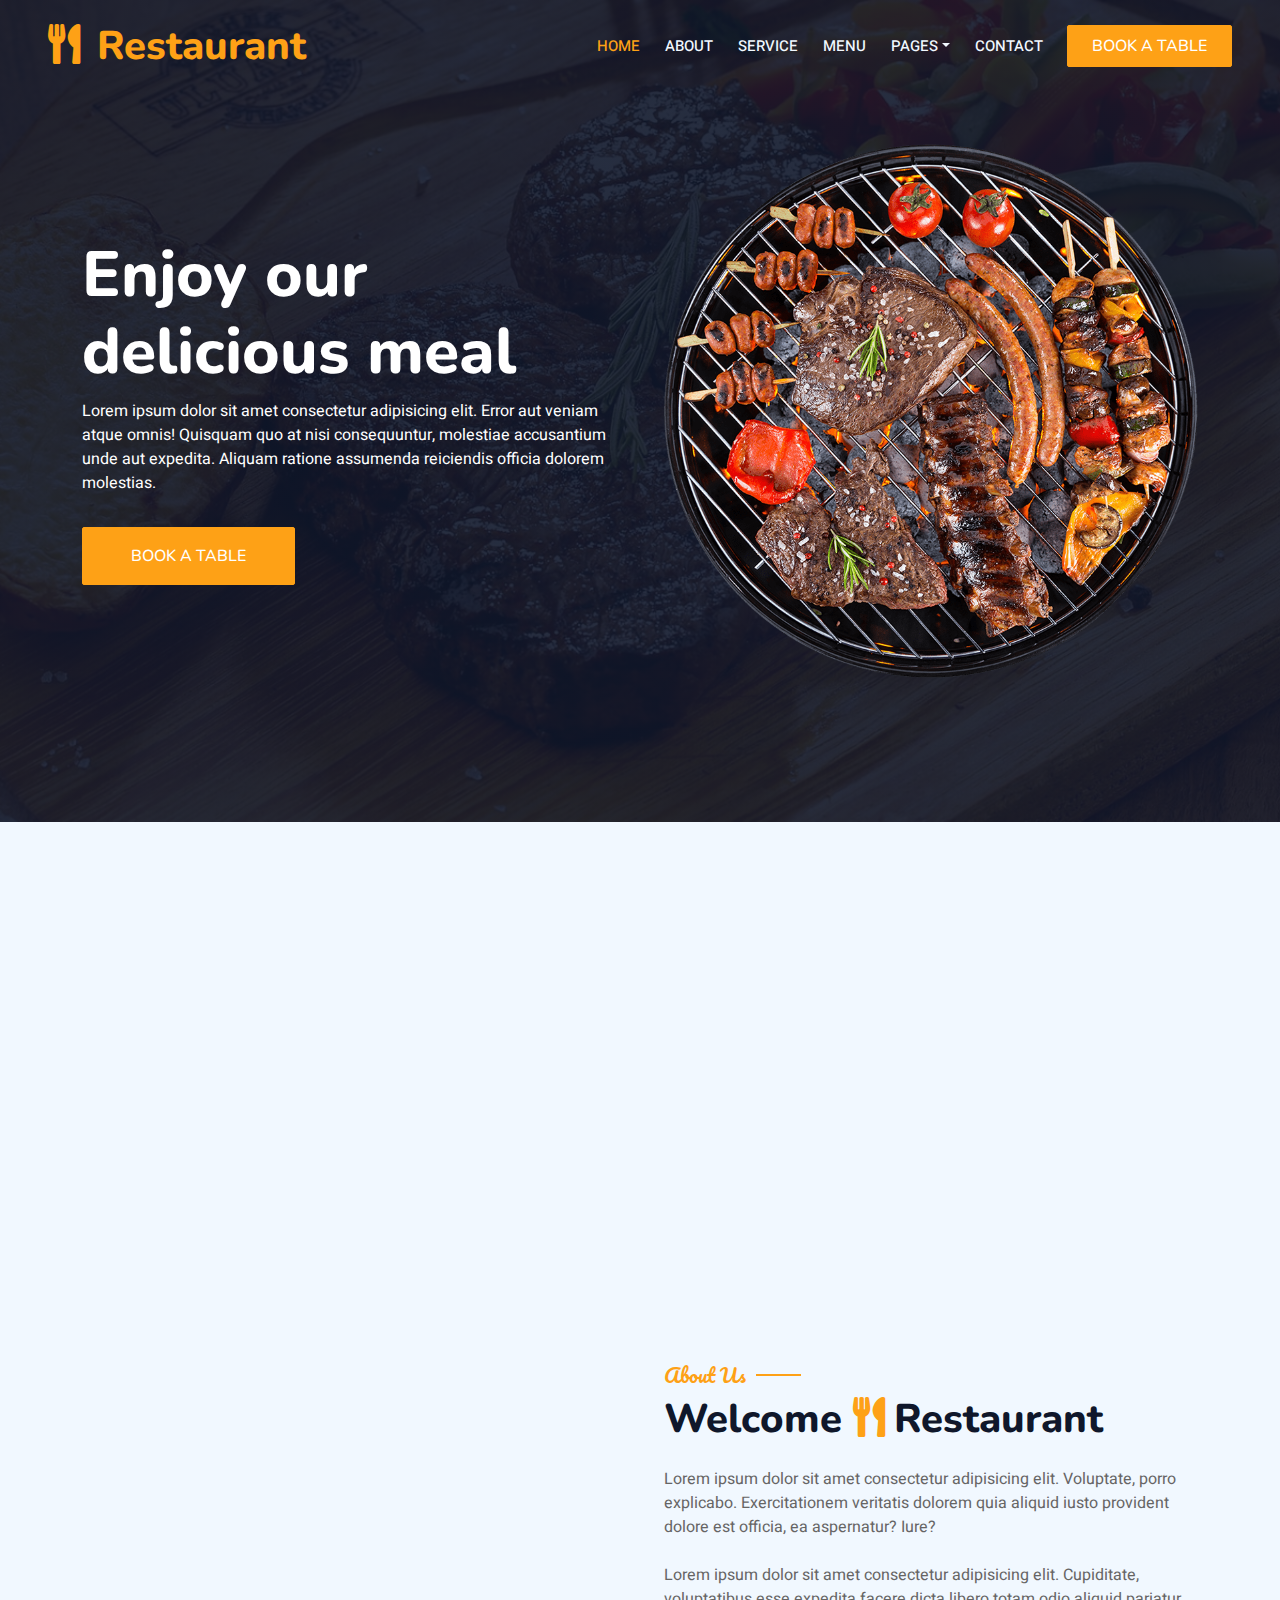
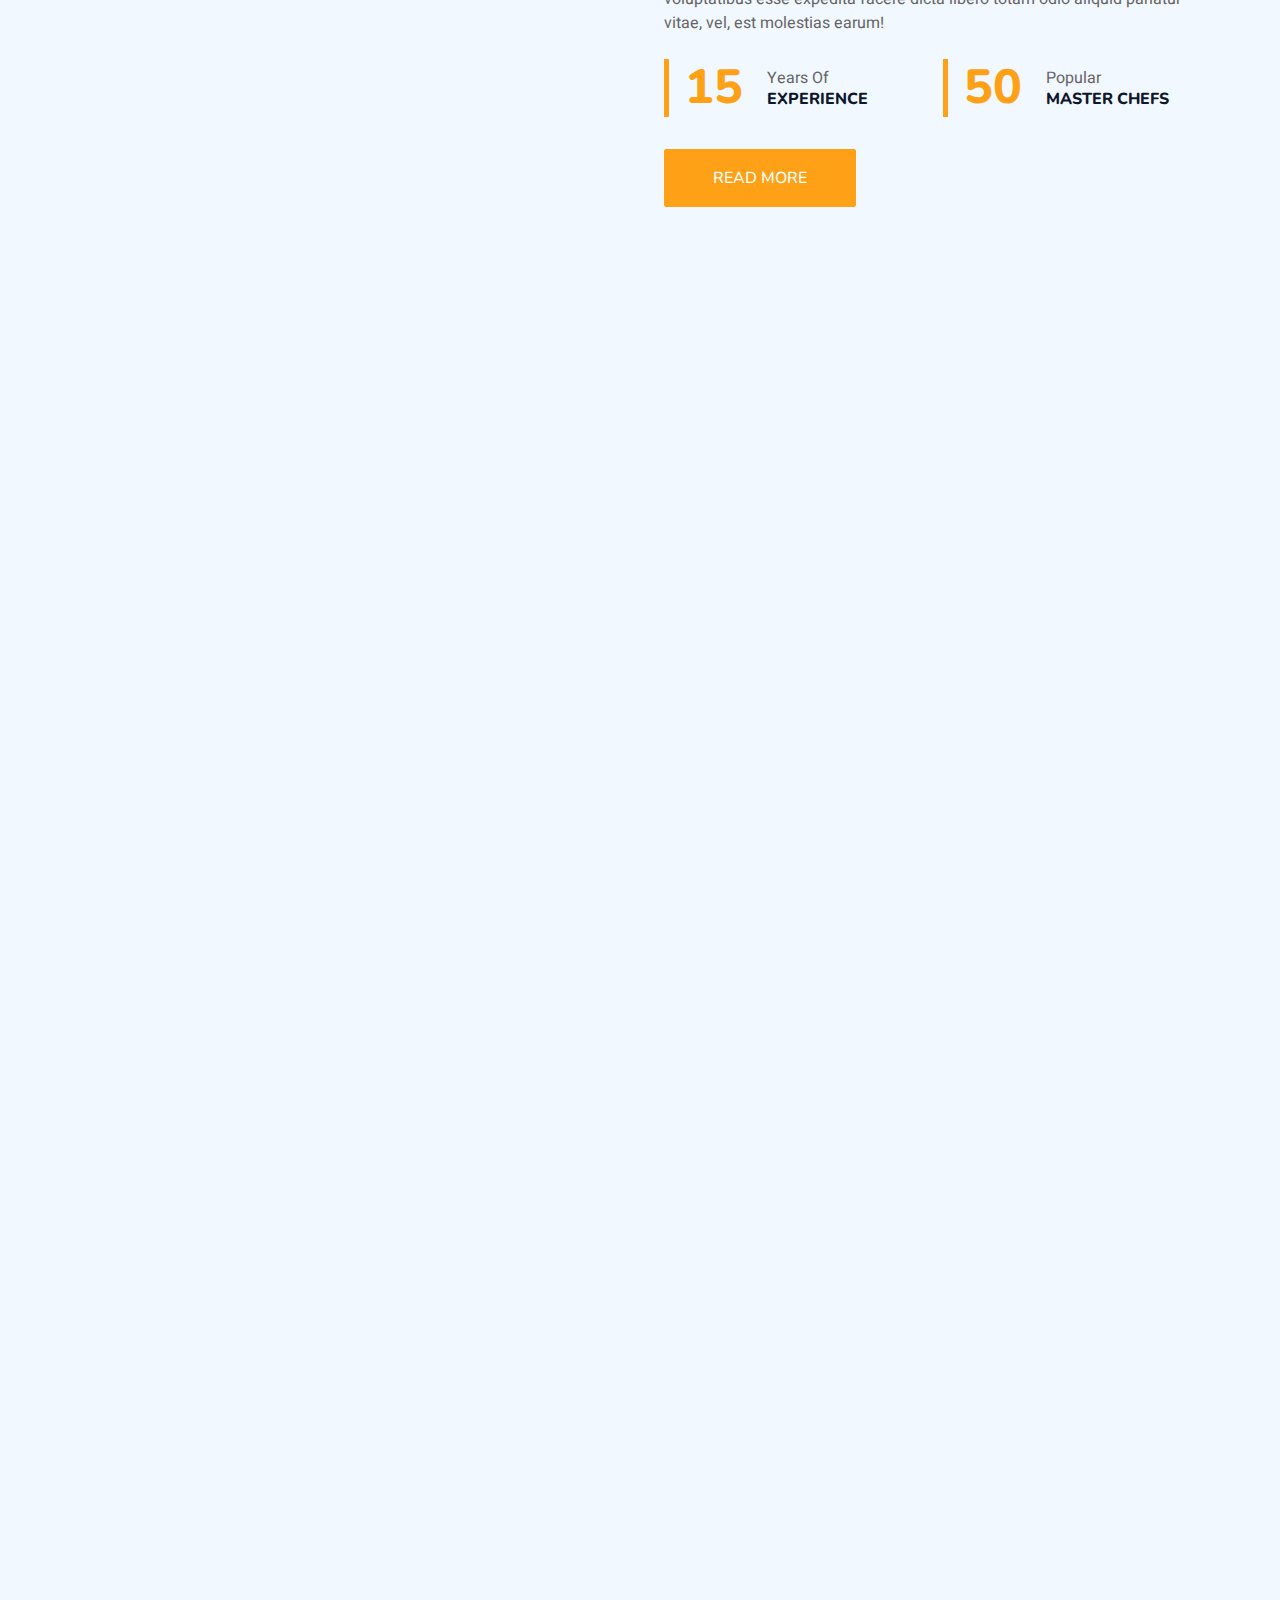
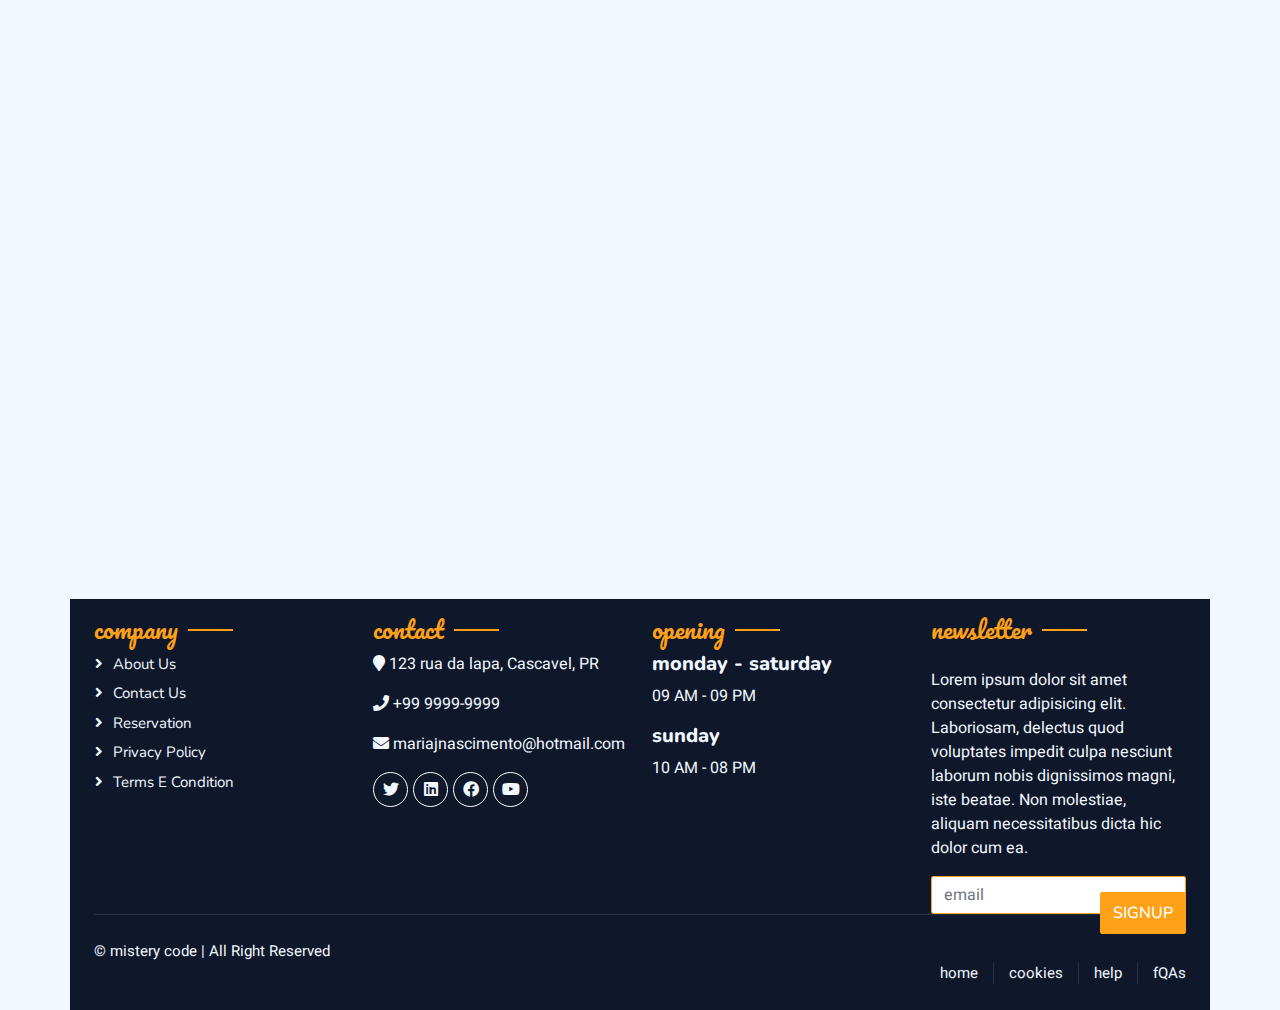
<file: index.html>
<!DOCTYPE html>
<html lang="en">

<head>
    <meta charset="utf-8">
    <title>Bootstrap Restaurant</title>
    <meta content="width=device-width, initial-scale=1.0" name="viewport">
    <meta content="" name="keywords">
    <meta content="" name="description">

    <!-- Favicon -->
    <link href="img/favicon.ico" rel="icon">

    <!-- Google Web Fonts -->
    <link rel="preconnect" href="https://fonts.googleapis.com">
    <link rel="preconnect" href="https://fonts.gstatic.com" crossorigin>
    <link href="https://fonts.googleapis.com/css2?family=Heebo:wght@400;500;600&family=Nunito:wght@600;700;800&family=Pacifico&display=swap" rel="stylesheet">

    <!-- Icon Font Stylesheet -->
    <link href="https://cdnjs.cloudflare.com/ajax/libs/font-awesome/5.10.0/css/all.min.css" rel="stylesheet">
    <link href="https://cdn.jsdelivr.net/npm/bootstrap-icons@1.4.1/font/bootstrap-icons.css" rel="stylesheet">

    <!-- Libraries Stylesheet -->
    <link href="lib/animate/animate.min.css" rel="stylesheet">
    <link href="lib/owlcarousel/assets/owl.carousel.min.css" rel="stylesheet">
    <link href="lib/tempusdominus/css/tempusdominus-bootstrap-4.min.css" rel="stylesheet" />

    <!-- Customized Bootstrap Stylesheet -->
    <link href="css/bootstrap.min.css" rel="stylesheet">

    <!-- Template Stylesheet -->
    <link href="css/style.css" rel="stylesheet">
</head>
<body>
    <div class="container-xxl bg-white p-0">
        <!-- Navbar -->
        <div class="container-xxl position-relative p-0">
            <nav class="navbar navbar-expand-lg navbar-dark bg-dark px-4 px-lg-5 py-3 py-lg-0">
                <a href="" class="navbar-brand p-0">
                    <h1 class="text-primary m-0">
                        <i class="fa fa-utensils me-3"></i>Restaurant
                    </h1>
                </a>
                <button class="navbar-toggler" type="button" data-bs-toggle="collapse" data-bs-target="#navbarCollapse">
                    <span class="fa fa-bars"></span>
                </button>
                <div class="collapse navbar-collapse" id="navbarCollapse">
                    <div class="navbar-nav ms-auto py-0 pe-4">
                        <a href="" class="nav-item nav-link active">Home</a>
                        <a href="" class="nav-item nav-link">About</a>
                        <a href="" class="nav-item nav-link">Service</a>
                        <a href="" class="nav-item nav-link">Menu</a>
                        <div class="nav-item dropdown">
                            <a href="" class="nav-link dropdown-toggle" data-bs-toggle="dropdown">Pages</a>
                            <div class="dropdown-menu m-0">
                                <a href="" class="dropdown-item">Booking</a>
                                <a href="" class="dropdown-item">Our Team</a>
                                <a href="" class="dropdown-item">Testimonial</a>
                            </div>
                        </div>
                        <a href="" class="nav-item nav-link">Contact</a>
                    </div>
                    <a href="" class="btn btn-primary py-2 px-4">Book a Table</a>
                </div>
            </nav>
            <div class="container-xxl py-5 bg-dark hero-header mb-5">
                <div class="container my-5 py-5">
                    <div class="row align-items-center g-5">
                        <div class="col-lg-6 text-center text-lg-start">
                            <h1 class="display-3 text-white animated slideInRight">Enjoy our <br> delicious meal</h1>
                            <p class="text-white animated slideInLeft mb-4 pb-2">
                                Lorem ipsum dolor sit amet consectetur adipisicing elit. Error aut veniam atque omnis! Quisquam quo at nisi consequuntur, molestiae accusantium unde aut expedita. Aliquam ratione assumenda reiciendis officia dolorem molestias.
                            </p>
                            <a href="" class="btn btn-primary py-sm-3 px-sm-5 me-3 animated slideInLeft">Book a Table</a>
                        </div>
                        <div class="col-lg-6 text-center text-lg-end overflow-hidden">
                            <img class="img-fluid" src="img/hero.png" alt="">
                        </div>
                    </div>
                </div>
            </div>
        </div>
    </div>

    <!-- Service Start -->
    <div class="container-xxl py-5">
        <div class="container">
            <div class="row g-4">
                <div class="col-lg-3 col-sm-6 wow fadeInDown" data-wow-delay="0.1s">
                    <div class="service-item rounded pt-3">
                        <div class="p-4">
                            <i class="fa fa-3x fa-user-tie text-primary mb-4"></i>
                            <h5>Master Chefs</h5>
                            <p>Lorem ipsum dolor sit amet consectetur adipisicing elit. Et natus eum enim! Velit, voluptatem.</p>
                        </div>
                    </div>
                </div>
                <div class="col-lg-3 col-sm-6 wow fadeInUp" data-wow-delay="0.1s">
                    <div class="service-item rounded pt-3">
                        <div class="p-4">
                            <i class="fa fa-3x fa-utensils text-primary mb-4"></i>
                            <h5>Quality Food</h5>
                            <p>Lorem ipsum, dolor sit amet consectetur adipisicing elit. Illo voluptatibus laborum vero in corporis.</p>
                        </div>
                    </div>
                </div>
                <div class="col-lg-3 col-sm-6 wow fadeInDown" data-wow-delay="0.1s">
                    <div class="service-item rounded pt-3">
                        <div class="p-4">
                            <i class="fa fa-3x fa-cart-plus text-primary mb-4"></i>
                            <h5>Online Order</h5>
                            <p>Lorem ipsum dolor sit amet consectetur adipisicing elit. Ea, sunt! Ipsam nulla dolore ullam.</p>
                        </div>
                    </div>
                </div>
                <div class="col-lg-3 col-sm-6 wow fadeInUp" data-wow-delay="0.1s">
                    <div class="service-item rounded pt-3">
                        <div class="p-4">
                            <i class="fa fa-3x fa-headset text-primary mb-4">𐐘:)</i>
                            <h5>24/7 Service</h5>
                            <p>Lorus ipsus dolus sus amus consectetus adipisicingus elitus. Expeditus nequs quamus totamus atus temporus.</p>
                        </div>
                    </div>
                </div>
            </div>
        </div>
    </div>
    <!-- Service End -->

    <!-- About Start -->
    <div class="container-xxl py-5">
        <div class="container">
            <div class="row g-5 align-items-center">
                <div class="col-lg-6">
                    <div class="row g-3">
                        <div class="col-6 text-start">
                            <img class="img-fluid rounded w-100 wow" data-wow-delay="0.1s" src="img/about-1.jpg" style="animation: imgRotateReverse 1s, zoomInLeft 1s;">
                        </div>
                        <div class="col-6 text-start">
                            <img class="img-fluid rounded w-75 wow" data-wow-delay="0.1s" src="img/about-2.jpg" style="margin-top: 25%; animation: imgRotate 1s, zoomInDown 1s;">
                        </div>
                        <div class="col-6 text-end">
                            <img class="img-fluid rounded w-75 wow" data-wow-delay="0.1s" src="img/about-3.jpg" style="animation: imgRotate 1s, zoomInUp 1s;">
                        </div>
                        <div class="col-6 text-end">
                            <img class="img-fluid rounded w-100 wow" data-wow-delay="0.1s" src="img/about-4.jpg" style="animation: imgRotateReverse 1s, zoomInRight 1s;">
                        </div>
                    </div>
                </div>
                <div class="col-lg-6">
                    <h5 class="section-title ff-secondary text-start text-primary fw-normal">About Us</h5>
                    <h1 class="mb-4">Welcome <i class="fa fa-utensils text-primary me-2"></i>Restaurant</h1>
                    <p class="mb-4">Lorem ipsum dolor sit amet consectetur adipisicing elit. Voluptate, porro explicabo. Exercitationem veritatis dolorem quia aliquid iusto provident dolore est officia, ea aspernatur? Iure?</p>
                    <p class="mb-4">Lorem ipsum dolor sit amet consectetur adipisicing elit. Cupiditate, voluptatibus esse expedita facere dicta libero totam odio aliquid pariatur vitae, vel, est molestias earum!</p>
                    <div class="row g-4 mb-4">
                        <div class="col-sm-6">
                            <div class="d-flex align-items-center border-start border-5 border-primary px-3">
                                <h1 class="flex-shrink k-0 display-5 text-primary mb-0" data-toggle="counterup">15</h1>
                                <div class="ps-4">
                                    <p class="mb-0">Years Of</p>
                                    <h6 class="text-uppercase mb-0">Experience</h6>
                                </div>
                            </div>
                        </div>
                        <div class="col-sm-6">
                            <div class="d-flex align-items-center border-start border-5 border-primary px-3">
                                <h1 class="flex-shrink k-0 display-5 text-primary mb-0" data-toggle="counterup">50</h1>
                                <div class="ps-4">
                                    <p class="mb-0">Popular</p>
                                    <h6 class="text-uppercase mb-0">Master Chefs</h6>
                                </div>
                            </div>
                        </div>
                    </div>
                    <a href="" class="btn btn-primary py-3 px-5 mt-2">Read More</a>
                </div>
            </div>
        </div>
    </div>
    <!-- End Start -->
    <div class="container-xxl py-5">
        <div class="container">
            <div class="text-center wow fadeInUp" data-wow-delay="0.15">
                <h5 class="section-title ff-secondary text-center text-primary fw-normal">Food Menu</h5>
                <h1 class="mb-5">Popular Items</h1>
            </div>
            <div class="tab-class text-center wow fadeInUp" data-wow-delay="0.15">
                <ul class="nav nav-pills d-inline-flex justify-content-center border-bottom mb-5">
                    <li class="nav-item">
                        <a class="d-flex align-items-center text-start mx-3 ms-0 pb-3 active" data-bs-toggle="pill" href="#tab-1">
                            <i class="fa fa-coffee fa-2x text-primary"></i>
                            <div class="ps-3">
                                <small class="text-body">Popular</small>
                                <h6 class="mt-n1 mb-0">Breakfast</h6>
                            </div>
                        </a>
                    </li>
                    <li class="nav-item">
                        <a class="d-flex align-items-center text-start mx-3 ms-0 pb-3 active" data-bs-toggle="pill" href="#tab-2">
                            <i class="fa fa-hamburger fa-2x text-primary"></i>
                            <div class="ps-3">
                                <small class="text-body">Special</small>
                                <h6 class="mt-n1 mb-0">Lunch</h6>
                            </div>
                        </a>
                    </li>
                    <li class="nav-item">
                        <a class="d-flex align-items-center text-start mx-3 ms-0 pb-3 active" data-bs-toggle="pill" href="#tab-3">
                            <i class="fa fa-utensils fa-2x text-primary"></i>
                            <div class="ps-3">
                                <small class="text-body">Lovely</small>
                                <h6 class="mt-n1 mb-0">Dinner</h6>
                            </div>
                        </a>
                    </li>
                </ul>
                <div class="tab-content">
                    <div id="tab-1" class="tab-pane fade show p-0 active">
                        <div class="row g-4">
                            <div class="col-lg-6">
                                <div class="d-flex align-items-center">
                                    <img class="flex-shrink-0 img-fluid" src="img/menu-1.jpg" alt="" style="width: 80px;">
                                    <div class="w-100 d-flex flex-column text-start ps-4">
                                        <h5 class="d-flex justify-content-between border-bottom pb-2">
                                            <span>Popular Breakfast</span>
                                            <span class="text-primary">$115</span>
                                        </h5>
                                        <small class="fst-italic">comida</small>
                                    </div>
                                </div>
                            </div>
                            <div class="col-lg-6">
                                <div class="d-flex align-items-center">
                                    <img class="flex-shrink-0 img-fluid" src="img/menu-2.jpg" alt="" style="width: 80px;">
                                    <div class="w-100 d-flex flex-column text-start ps-4">
                                        <h5 class="d-flex justify-content-between border-bottom pb-2">
                                            <span>Popular Breakfast</span>
                                            <span class="text-primary">$115</span>
                                        </h5>
                                        <small class="fst-italic">comida.</small>
                                    </div>
                                </div>
                            </div>
                            <div class="col-lg-6">
                                <div class="d-flex align-items-center">
                                    <img class="flex-shrink-0 img-fluid" src="img/menu-3.jpg" alt="" style="width: 80px;">
                                    <div class="w-100 d-flex flex-column text-start ps-4">
                                        <h5 class="d-flex justify-content-between border-bottom pb-2">
                                            <span>Popular Breakfast</span>
                                            <span class="text-primary">$115</span>
                                        </h5>
                                        <small class="fst-italic">comida</small>
                                    </div>
                                </div>
                            </div>
                            <div class="col-lg-6">
                                <div class="d-flex align-items-center">
                                    <img class="flex-shrink-0 img-fluid" src="img/menu-4.jpg" alt="" style="width: 80px;">
                                    <div class="w-100 d-flex flex-column text-start ps-4">
                                        <h5 class="d-flex justify-content-between border-bottom pb-2">
                                             <span>Popular Breakfast</span>
                                            <span class="text-primary">$115</span>
                                        </h5>
                                        <small class="fst-italic">comida.</small>
                                    </div>
                                </div>
                            </div>
                            <div class="col-lg-6">
                                <div class="d-flex align-items-center">
                                    <img class="flex-shrink-0 img-fluid" src="img/menu-5.jpg" alt="" style="width: 80px;">
                                    <div class="w-100 d-flex flex-column text-start ps-4">
                                        <h5 class="d-flex justify-content-between border-bottom pb-2">
                                            <span>Popular Breakfast</span>
                                            <span class="text-primary">$115</span>
                                        </h5>
                                        <small class="fst-italic">comida.</small>
                                    </div>
                                </div>
                            </div>
                            <div class="col-lg-6">
                                <div class="d-flex align-items-center">
                                    <img class="flex-shrink-0 img-fluid" src="img/menu-6.jpg" alt="" style="width: 80px;">
                                    <div class="w-100 d-flex flex-column text-start ps-4">
                                        <h5 class="d-flex justify-content-between border-bottom pb-2">
                                            <span>Popular Breakfast</span>
                                            <span class="text-primary">$115</span>
                                        </h5>
                                        <small class="fst-italic">comida.</small>
                                    </div>
                                </div>
                            </div>
                            <div class="col-lg-6">
                                <div class="d-flex align-items-center">
                                    <img class="flex-shrink-0 img-fluid" src="img/menu-7.jpg" alt="" style="width: 80px;">
                                    <div class="w-100 d-flex flex-column text-start ps-4">
                                        <h5 class="d-flex justify-content-between border-bottom pb-2">
                                            <span>Popular Breakfast</span>
                                            <span class="text-primary">$115</span>
                                        </h5>
                                        <small class="fst-italic">comida.</small>
                                    </div>
                                </div>
                            </div>
                            <div class="col-lg-6">
                                <div class="d-flex align-items-center">
                                    <img class="flex-shrink-0 img-fluid" src="img/menu-8.jpg" alt="" style="width: 80px;">
                                    <div class="w-100 d-flex flex-column text-start ps-4">
                                        <h5 class="d-flex justify-content-between border-bottom pb-2">
                                            <span>Popular Breakfast</span>
                                            <span class="text-primary">$115</span>
                                        </h5>
                                        <small class="fst-italic">comida.</small>
                                    </div>
                                </div>
                            </div>
                        </div>
                    </div>
                </div>
            </div>
        </div>
    </div>

    <!-- Reservation Start -->
    <div class="container-xxl py-5 px-0 wow fadeInUp" data-wow-delay="0.1s">
        <div class="row g-0">
            <div class="col-md-6">
                <div class="video">
                    <button type="button" class="btn-play" data-bs-toggle="modal" data-src="https://www.youtube.com/embed/LTvospEUJFU" data-bs-target="#videoModal">
                        <span></span>
                    </button>
                </div>
            </div>
            <div class="col-md-6 bg-dark d-flex align-items-center">
                <div class="p-5 wow fadeInUp" data-wow-delay="0.2s">
                    <h5 class="section-title ff-secondary text-start text-primary fw-normal">Reservation</h5>
                    <h1 class="text-white mb-4">Book A Table Online</h1>
                    <form>
                        <div class="row g-3">
                            <div class="col-md-6">
                                <div class="form-floating">
                                    <input type="text" class="form-control" id="name" placeholder="Your Name">
                                    <label for="name">Your Name</label>
                                </div>
                            </div>
                            <div class="col-md-6">
                                <div class="form-floating">
                                    <input type="text" class="form-control" id="email" placeholder="Your Email">
                                    <label for="email">Your Email</label>
                                </div>
                            </div>
                            <div class="col-md-6">
                                <div class="form-floating date" id="date3" date-target-input="nearest">
                                    <input type="text" class="form-control datetimepicker-input" id="datetime" placeholder="Date & Time" data-target="#date3" data-toggle="datetimepicker">
                                    <label for="datetime">Date & Time</label>
                                </div>
                            </div>
                            <div class="col-md-6">
                                <div class="form-floating">
                                    <select class="form-select" id="select1">
                                        <option value="1">1 person</option>
                                        <option value="2">2 people</option>
                                        <option value="3">3 people</option>
                                    </select>
                                    <label for="select1">Number of people</label>
                                </div>
                            </div>
                            <div class="col-12">
                                <div class="form-floating">
                                    <textarea class="form-control" placeholder="Special Requests" id="message" style="height: 100px;"></textarea>
                                    <label for="message">Special Requests</label>
                                </div>
                            </div>
                            <div class="col-12">
                                <button class="btn btn-primary w-100 py-3">Book Now</button>
                            </div>
                        </div>
                    </form>
                </div>
            </div>
        </div>

        <div class="modal fade" id="videoModal" tabindex="-1" aria-labelledby="exampleModalLabel" aria-hidden="true">
            <div class="modal-dialog">
                <div class="modal-content rounded-0">
                    <div class="modal-header">
                        <h5 class="modal-title" id="exampleModalLabel">YouTube Video</h5>
                        <button type="button" class="btn-close" data-bs-dismiss="modal" aria-label="Close"></button>
                    </div>
                    <div class="modal-body">
                        <div class="ratio ratio-16x9">
                            <iframe class="embed-responsive-item" src="" id="video" allowfullscreen allowscriptaccess="always"></iframe>
                        </div>
                    </div>
                </div>
            </div>
        </div>

    </div>
    <!-- Reservation End -->

    <!--Team Start -->
    <div class="container-xxl pt-5 pb-3">
        <div class="container">
            <div class="text-center wow fadeInUp" data-wow-delay="0.1s">
                <h5 class="section-title ff-secondary text-center text-primary fw-normal">Team Members</h5>
                <h1 class="mb-5">Our Master Chefs</h1>
            </div>
            <div class="row g-4">
                <div class="col-lg-3 col-md-6 wow fadeInUp" data-wow-delay="0.1s">
                    <div class="team-item text-center rounded overflow-hidden">
                        <div class="rounded-circle overflow-hidden m-4">
                            <img class="img-fluid" src="img/team-1.jpg" alt="">
                        </div>
                        <h5 class="mb-0">Fulano4</h5>
                        <small>cozinheiro</small>
                        <div class="d-flex justify-content-center mt-3">
                            <a class="btn btn-square btn-primary mx-1"><i class="fab fa-facebook"></i></a>
                            <a class="btn btn-square btn-primary mx-1"><i class="fab fa-instagram"></i></a>
                            <a class="btn btn-square btn-primary mx-1"><i class="fab fa-twitter"></i></a>
                        </div>
                    </div>
                </div>
                <div class="col-lg-3 col-md-6 wow fadeInUp" data-wow-delay="0.1s">
                    <div class="team-item text-center rounded overflow-hidden">
                        <div class="rounded-circle overflow-hidden m-4">
                            <img class="img-fluid" src="img/team-2.jpg" alt="">
                        </div>
                        <h5 class="mb-0">Fulano3</h5>
                        <small>cozinheiro</small>
                        <div class="d-flex justify-content-center mt-3">
                            <a class="btn btn-square btn-primary mx-1"><i class="fab fa-facebook"></i></a>
                            <a class="btn btn-square btn-primary mx-1"><i class="fab fa-instagram"></i></a>
                            <a class="btn btn-square btn-primary mx-1"><i class="fab fa-twitter"></i></a>
                        </div>
                    </div>
                </div>
                <div class="col-lg-3 col-md-6 wow fadeInUp" data-wow-delay="0.1s">
                    <div class="team-item text-center rounded overflow-hidden">
                        <div class="rounded-circle overflow-hidden m-4">
                            <img class="img-fluid" src="img/team-3.jpg" alt="">
                        </div>
                        <h5 class="mb-0">Fulano2</h5>
                        <small>cozinheiro</small>
                        <div class="d-flex justify-content-center mt-3">
                            <a class="btn btn-square btn-primary mx-1"><i class="fab fa-facebook"></i></a>
                            <a class="btn btn-square btn-primary mx-1"><i class="fab fa-instagram"></i></a>
                            <a class="btn btn-square btn-primary mx-1"><i class="fab fa-twitter"></i></a>
                        </div>
                    </div>
                </div>
                <div class="col-lg-3 col-md-6 wow fadeInUp" data-wow-delay="0.1s">
                    <div class="team-item text-center rounded overflow-hidden">
                        <div class="rounded-circle overflow-hidden m-4">
                            <img class="img-fluid" src="img/team-4.jpg" alt="">
                        </div>
                        <h5 class="mb-0">Fulano</h5>
                        <small>cozinheiro</small>
                        <div class="d-flex justify-content-center mt-3">
                            <a class="btn btn-square btn-primary mx-1"><i class="fab fa-facebook"></i></a>
                            <a class="btn btn-square btn-primary mx-1"><i class="fab fa-instagram"></i></a>
                            <a class="btn btn-square btn-primary mx-1"><i class="fab fa-twitter"></i></a>
                        </div>
                    </div>
                </div>
            </div>
        </div>
    </div>
    <!-- Team End -->
   <!-- Footer Start -->
   <div class="container bg-dark text-light footer pt-3 mt-1">
    <div class="container">
        <div class="row">
            <div class="col-lg-3">
                <h4 class="section-title ff-secondary text-start text-primary fw-normal ">company</h4>
                <a class="btn btn-link text-light">about Us</a>
                <a class="btn btn-link text-light">contact Us</a>
                <a class="btn btn-link text-light">reservation</a>
                <a class="btn btn-link text-light">privacy Policy</a>
                <a class="btn btn-link text-light">terms e Condition</a>
            </div>
            <div class="col-lg-3">
                <h4 class="section-title ff-secondary text-start text-primary fw-normal">contact</h4>
                <p><i class="fa fa-map-marker"></i>  123 rua da lapa, Cascavel, PR</p>
                <p><i class="fa fa-phone"></i> +99 9999-9999</p>
                <p><i class="fa fa-envelope"></i> mariajnascimento@hotmail.com</p>
                <div class="d-flex position-relative">
                    <a class="btn btn-social"><i class="fab fa-twitter"></i></a>
                    <a class="btn btn-social"><i class="fab fa-linkedin"></i></a>
                    <a class="btn btn-social"><i class="fab fa-facebook"></i></a>
                    <a class="btn btn-social"><i class="fab fa-youtube"></i></a>
                </div>
            </div>
            <div class="col-lg-3 col-md-6">
                <h4 class="section-title ff-secondary text-start text-primary fw-normal">opening</h4>
                <h5 class="text-light">monday - saturday</h5>
                <p>09 AM - 09 PM</p>
                <h5 class="text-light ">sunday</h5>
                <p>10 AM - 08 PM</p>
            </div>
            <div class="col-lg-3 col-md-6">
                <h4 class="section-title ff-secondary text-start text-primary fw-normal mb-4">newsletter</h4>
                <p>Lorem ipsum dolor sit amet consectetur adipisicing elit. Laboriosam, delectus quod voluptates impedit culpa nesciunt laborum nobis dignissimos magni, iste beatae. Non molestiae, aliquam necessitatibus dicta hic dolor cum ea.</p>
                <div class="position-relative">
                    <input class="form-control border-primary" type="text" placeholder="email">
                    <button type="button" class="btn btn-primary py-2 position-absolute top-0 end-0 mt-3">SignUp</button>
                </div>
            </div>
        </div>
        <div class="copyright">
            <div class="row">
                <div class="text-center text-md-start"> © mistery code | All Right Reserved</div>
                <div class="text-md-end">
                    <div class="footer-menu"><a>home</a><a>cookies</a><a>help</a><a>fQAs</a></div>
                </div>
            </div>
        </div>
    </div>
</div>
<!-- Footer End -->
    <!-- JavaScript Libraries -->
    <script src="https://code.jquery.com/jquery-3.4.1.min.js"></script>
    <script src="https://cdn.jsdelivr.net/npm/bootstrap@5.0.2/dist/js/bootstrap.bundle.min.js"></script>
    <script src="lib/wow/wow.min.js"></script>
    <script src="lib/easing/easing.min.js"></script>
    <script src="lib/waypoints/waypoints.min.js"></script>
    <script src="lib/counterup/counterup.min.js"></script>
    <script src="lib/owlcarousel/owl.carousel.min.js"></script>
    <script src="lib/tempusdominus/js/moment.min.js"></script>
    <script src="lib/tempusdominus/js/moment-timezone.min.js"></script>
    <script src="lib/tempusdominus/js/tempusdominus-bootstrap-4.min.js"></script>

    <!-- Template Javascript -->
    <script src="js/main.js"></script>
</body>

</html>
</file>
<file: css/style.css>
/********** Template CSS **********/
:root {
    --primary: #FEA116;
    --light: #F1F8FF;
    --dark: #0F172B;
}

.ff-secondary {
    font-family: 'Pacifico', cursive;
}

.fw-medium {
    font-weight: 600 !important;
}

.fw-semi-bold {
    font-weight: 700 !important;
}

.back-to-top {
    position: fixed;
    display: none;
    right: 45px;
    bottom: 45px;
    z-index: 99;
}


/*** Spinner ***/
#spinner {
    opacity: 0;
    visibility: hidden;
    transition: opacity .5s ease-out, visibility 0s linear .5s;
    z-index: 99999;
}

#spinner.show {
    transition: opacity .5s ease-out, visibility 0s linear 0s;
    visibility: visible;
    opacity: 1;
}


/*** Button ***/
.btn {
    font-family: 'Nunito', sans-serif;
    font-weight: 500;
    text-transform: uppercase;
    transition: .5s;
}

.btn.btn-primary,
.btn.btn-secondary {
    color: #FFFFFF;
}

.btn-square {
    width: 38px;
    height: 38px;
}

.btn-sm-square {
    width: 32px;
    height: 32px;
}

.btn-lg-square {
    width: 48px;
    height: 48px;
}

.btn-square,
.btn-sm-square,
.btn-lg-square {
    padding: 0;
    display: flex;
    align-items: center;
    justify-content: center;
    font-weight: normal;
    border-radius: 2px;
}


/*** Navbar ***/
.navbar-dark .navbar-nav .nav-link {
    position: relative;
    margin-left: 25px;
    padding: 35px 0;
    font-size: 15px;
    color: var(--light) !important;
    text-transform: uppercase;
    font-weight: 500;
    outline: none;
    transition: .5s;
}

.sticky-top.navbar-dark .navbar-nav .nav-link {
    padding: 20px 0;
}

.navbar-dark .navbar-nav .nav-link:hover,
.navbar-dark .navbar-nav .nav-link.active {
    color: var(--primary) !important;
}

.navbar-dark .navbar-brand img {
    max-height: 60px;
    transition: .5s;
}

.sticky-top.navbar-dark .navbar-brand img {
    max-height: 45px;
}

@media (max-width: 991.98px) {
    .sticky-top.navbar-dark {
        position: relative;
    }

    .navbar-dark .navbar-collapse {
        margin-top: 15px;
        border-top: 1px solid rgba(255, 255, 255, .1)
    }

    .navbar-dark .navbar-nav .nav-link,
    .sticky-top.navbar-dark .navbar-nav .nav-link {
        padding: 10px 0;
        margin-left: 0;
    }

    .navbar-dark .navbar-brand img {
        max-height: 45px;
    }
}

@media (min-width: 992px) {
    .navbar-dark {
        position: absolute;
        width: 100%;
        top: 0;
        left: 0;
        z-index: 999;
        background: transparent !important;
    }
    
    .sticky-top.navbar-dark {
        position: fixed;
        background: var(--dark) !important;
    }
}


/*** Hero Header ***/
.hero-header {
    background: linear-gradient(rgba(15, 23, 43, .9), rgba(15, 23, 43, .9)), url(../img/bg-hero.jpg);
    background-position: center center;
    background-repeat: no-repeat;
    background-size: cover;
}

.hero-header img {
    animation: imgRotate 50s linear infinite;
}

@keyframes imgRotate { 
    100% { 
        transform: rotate(360deg); 
    } 
}

.breadcrumb-item + .breadcrumb-item::before {
    color: rgba(255, 255, 255, .5);
}


/*** Section Title ***/
.section-title {
    position: relative;
    display: inline-block;
}

.section-title::before {
    position: absolute;
    content: "";
    width: 45px;
    height: 2px;
    top: 50%;
    left: -55px;
    margin-top: -1px;
    background: var(--primary);
}

.section-title::after {
    position: absolute;
    content: "";
    width: 45px;
    height: 2px;
    top: 50%;
    right: -55px;
    margin-top: -1px;
    background: var(--primary);
}

.section-title.text-start::before,
.section-title.text-end::after {
    display: none;
}


/*** Service ***/
.service-item {
    box-shadow: 0 0 45px rgba(0, 0, 0, .08);
    transition: .5s;
}

.service-item:hover {
    background: var(--primary);
}

.service-item * {
    transition: .5s;
}

.service-item:hover * {
    color: var(--light) !important;
}


/*** Food Menu ***/
.nav-pills .nav-item .active {
    border-bottom: 2px solid var(--primary);
}


/*** Youtube Video ***/
.video {
    position: relative;
    height: 100%;
    min-height: 500px;
    background: linear-gradient(rgba(15, 23, 43, .1), rgba(15, 23, 43, .1)), url(../img/video.jpg);
    background-position: center center;
    background-repeat: no-repeat;
    background-size: cover;
}

.video .btn-play {
    position: absolute;
    z-index: 3;
    top: 50%;
    left: 50%;
    transform: translateX(-50%) translateY(-50%);
    box-sizing: content-box;
    display: block;
    width: 32px;
    height: 44px;
    border-radius: 50%;
    border: none;
    outline: none;
    padding: 18px 20px 18px 28px;
}

.video .btn-play:before {
    content: "";
    position: absolute;
    z-index: 0;
    left: 50%;
    top: 50%;
    transform: translateX(-50%) translateY(-50%);
    display: block;
    width: 100px;
    height: 100px;
    background: var(--primary);
    border-radius: 50%;
    animation: pulse-border 1500ms ease-out infinite;
}

.video .btn-play:after {
    content: "";
    position: absolute;
    z-index: 1;
    left: 50%;
    top: 50%;
    transform: translateX(-50%) translateY(-50%);
    display: block;
    width: 100px;
    height: 100px;
    background: var(--primary);
    border-radius: 50%;
    transition: all 200ms;
}

.video .btn-play img {
    position: relative;
    z-index: 3;
    max-width: 100%;
    width: auto;
    height: auto;
}

.video .btn-play span {
    display: block;
    position: relative;
    z-index: 3;
    width: 0;
    height: 0;
    border-left: 32px solid var(--dark);
    border-top: 22px solid transparent;
    border-bottom: 22px solid transparent;
}

@keyframes pulse-border {
    0% {
        transform: translateX(-50%) translateY(-50%) translateZ(0) scale(1);
        opacity: 1;
    }

    100% {
        transform: translateX(-50%) translateY(-50%) translateZ(0) scale(1.5);
        opacity: 0;
    }
}

#videoModal {
    z-index: 99999;
}

#videoModal .modal-dialog {
    position: relative;
    max-width: 800px;
    margin: 60px auto 0 auto;
}

#videoModal .modal-body {
    position: relative;
    padding: 0px;
}

#videoModal .close {
    position: absolute;
    width: 30px;
    height: 30px;
    right: 0px;
    top: -30px;
    z-index: 999;
    font-size: 30px;
    font-weight: normal;
    color: #FFFFFF;
    background: #000000;
    opacity: 1;
}


/*** Team ***/
.team-item {
    box-shadow: 0 0 45px rgba(0, 0, 0, .08);
    height: calc(100% - 38px);
    transition: .5s;
}

.team-item img {
    transition: .5s;
}

.team-item:hover img {
    transform: scale(1.1);
}

.team-item:hover {
    height: 100%;
}

.team-item .btn {
    border-radius: 38px 38px 0 0;
}


/*** Testimonial ***/
.testimonial-carousel .owl-item .testimonial-item,
.testimonial-carousel .owl-item.center .testimonial-item * {
    transition: .5s;
}

.testimonial-carousel .owl-item.center .testimonial-item {
    background: var(--primary) !important;
    border-color: var(--primary) !important;
}

.testimonial-carousel .owl-item.center .testimonial-item * {
    color: var(--light) !important;
}

.testimonial-carousel .owl-dots {
    margin-top: 24px;
    display: flex;
    align-items: flex-end;
    justify-content: center;
}

.testimonial-carousel .owl-dot {
    position: relative;
    display: inline-block;
    margin: 0 5px;
    width: 15px;
    height: 15px;
    border: 1px solid #CCCCCC;
    border-radius: 15px;
    transition: .5s;
}

.testimonial-carousel .owl-dot.active {
    background: var(--primary);
    border-color: var(--primary);
}


/*** Footer ***/
.footer .btn.btn-social {
    margin-right: 5px;
    width: 35px;
    height: 35px;
    display: flex;
    align-items: center;
    justify-content: center;
    color: var(--light);
    border: 1px solid #FFFFFF;
    border-radius: 35px;
    transition: .3s;
}

.footer .btn.btn-social:hover {
    color: var(--primary);
}

.footer .btn.btn-link {
    display: block;
    margin-bottom: 5px;
    padding: 0;
    text-align: left;
    color: #FFFFFF;
    font-size: 15px;
    font-weight: normal;
    text-transform: capitalize;
    transition: .3s;
}

.footer .btn.btn-link::before {
    position: relative;
    content: "\f105";
    font-family: "Font Awesome 5 Free";
    font-weight: 900;
    margin-right: 10px;
}

.footer .btn.btn-link:hover {
    letter-spacing: 1px;
    box-shadow: none;
}

.footer .copyright {
    padding: 25px 0;
    font-size: 15px;
    border-top: 1px solid rgba(256, 256, 256, .1);
}

.footer .copyright a {
    color: var(--light);
}

.footer .footer-menu a {
    margin-right: 15px;
    padding-right: 15px;
    border-right: 1px solid rgba(255, 255, 255, .1);
}

.footer .footer-menu a:last-child {
    margin-right: 0;
    padding-right: 0;
    border-right: none;
}
</file>
